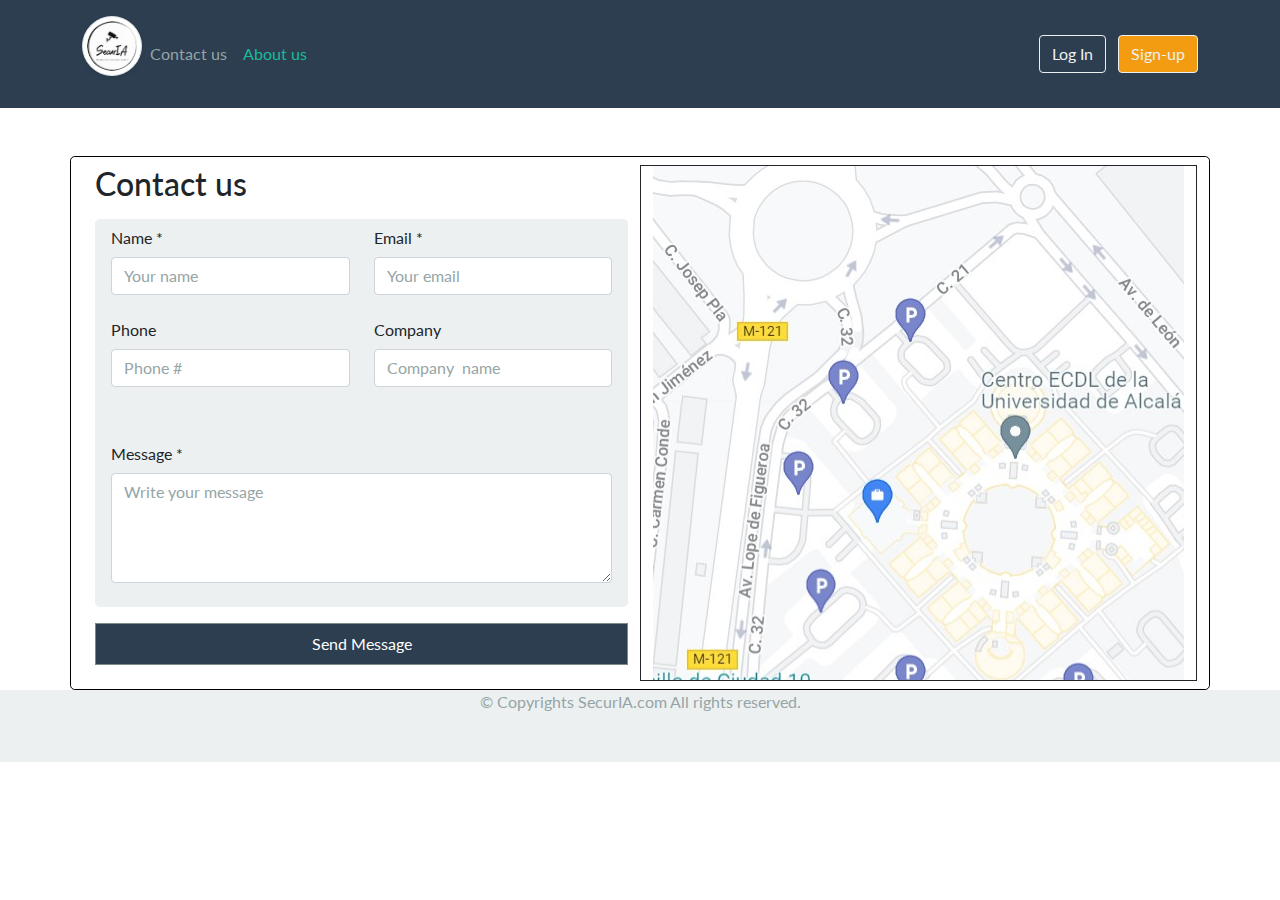
<file: SecurIA.com/contact_anonym.html>
<!DOCTYPE html>
<head>
    <link rel="stylesheet" href="css/bootstrap.min.css">
    <title>SECURIA - Contact us</title>

    <header class="p-3 bg-primary text-white">
        <div class="container">
          <div class="d-flex flex-wrap align-items-center justify-content-center justify-content-lg-start">
            
            <img class="img-fluid rounded-circle mb-3 img-thumbnail shadow-sm" width="60" role="img" aria-label="Bootstrap" src="logo.jpg" alt="SecurIA">

            <ul class="nav col-12 col-lg-auto me-lg-auto mb-2 justify-content-center mb-md-0">
                <li><a href="contact_anonym.html" class="nav-link px-2 text-secondary">Contact us</a></li>
                <li><a href="about_anonym.html" class="nav-link px-2">About us</a></li>
            </ul>
    
            <div class="text-end">
                <a href="index.html"><button type="button" class="btn btn-outline-light me-2">Log In</button></a>
                <a href="register.html"><button type="button" class="btn btn-outline-light btn-warning">Sign-up</button></a>
            </div>
          </div>
        </div>
      </header>    
</head>
<body>    
    <div class="container py-2 mt-5 border-card rounded-3" style="border: 1px solid;">
        <div class="content">
            <div class="container">
                <div class="row align-items-stretch no-gutters contact-wrap">
                    <div class="col-md-6">
                        <div class="form h-100">
                            <span class="h3">Contact us</span>
                            <div class="mt-3 bg-light rounded-3">
                            <form class="mb-3 mx-3" method="post" id="contactForm" name="contactForm">
                                <div class="row">
                                    <div class="col-md-6 form-group mb-3">
                                        <label for="" class="col-form-label">Name *</label>
                                        <input type="text" class="form-control" name="name" required=True id="name" placeholder="Your name">
                                    </div>
                                    <div class="col-md-6 form-group mb-3">
                                        <label for="" class="col-form-label">Email *</label>
                                        <input type="text" class="form-control" name="email" required=True did="email" placeholder="Your email">
                                    </div>
                                </div>
                                <div class="row">
                                    <div class="col-md-6 form-group mb-5">
                                        <label for="" class="col-form-label">Phone</label>
                                        <input type="text" class="form-control" name="phone" id="phone" placeholder="Phone #">
                                    </div>
                                    <div class="col-md-6 form-group mb-5">
                                        <label for="" class="col-form-label">Company</label>
                                        <input type="text" class="form-control" name="company" id="company" placeholder="Company  name">
                                    </div>
                                </div>
                                <div class="row">
                                    <div class="col-md-12 form-group mb-4">
                                    <label for="message" class="col-form-label">Message *</label>
                                    <textarea class="form-control" name="message" required=True id="message" cols="30" rows="4" placeholder="Write your message"></textarea>
                                    </div>
                                </div>
                            </div>
                                <div class="row">
                                    <div class="col-md-12 mb-3 form-group">
                                    <input type="submit" value="Send Message" class="btn text-white w-100 btn-outline-dark btn-primary rounded-0 py-2 px-4">
                                    <span class="submitting"></span>
                                    </div>
                                </div>
                            </form>
                            <div id="form-message-warning mt-4"></div>
                                <div id="form-message-success" hidden=True>
                                    Your message was sent, thank you!
                                </div>
                            </div>
                        </div>
                        <div class="col-md-6" style="border: 1px solid;">
                            <a href="https://www.google.es/maps/place/UAH+-+Escuela+Polit%C3%A9cnica,+28805+Alcal%C3%A1+de+Henares,+Madrid/@40.5130493,-3.3509179,17.03z/data=!3m1!5s0xd424be52f764da1:0x555c9fe9196e69fc!4m5!3m4!1s0xd424be52f804d97:0x56581b9eb6489911!8m2!3d40.5131582!4d-3.3505356" target="_blank">
                                <div class="contact-info h-100" style="background-image:url(ubiUAH.jpg)"></div>
                            </a>    
                        </div>
                    </div>
                </div>
            </div>
    </div>

    <footer class="bg-light pb-5">
        <div class="container text-center">
          <p class="font-italic text-muted mb-0">&copy; Copyrights SecurIA.com All rights reserved.</p>
        </div>
    </footer>
</body>
</html>
</file>
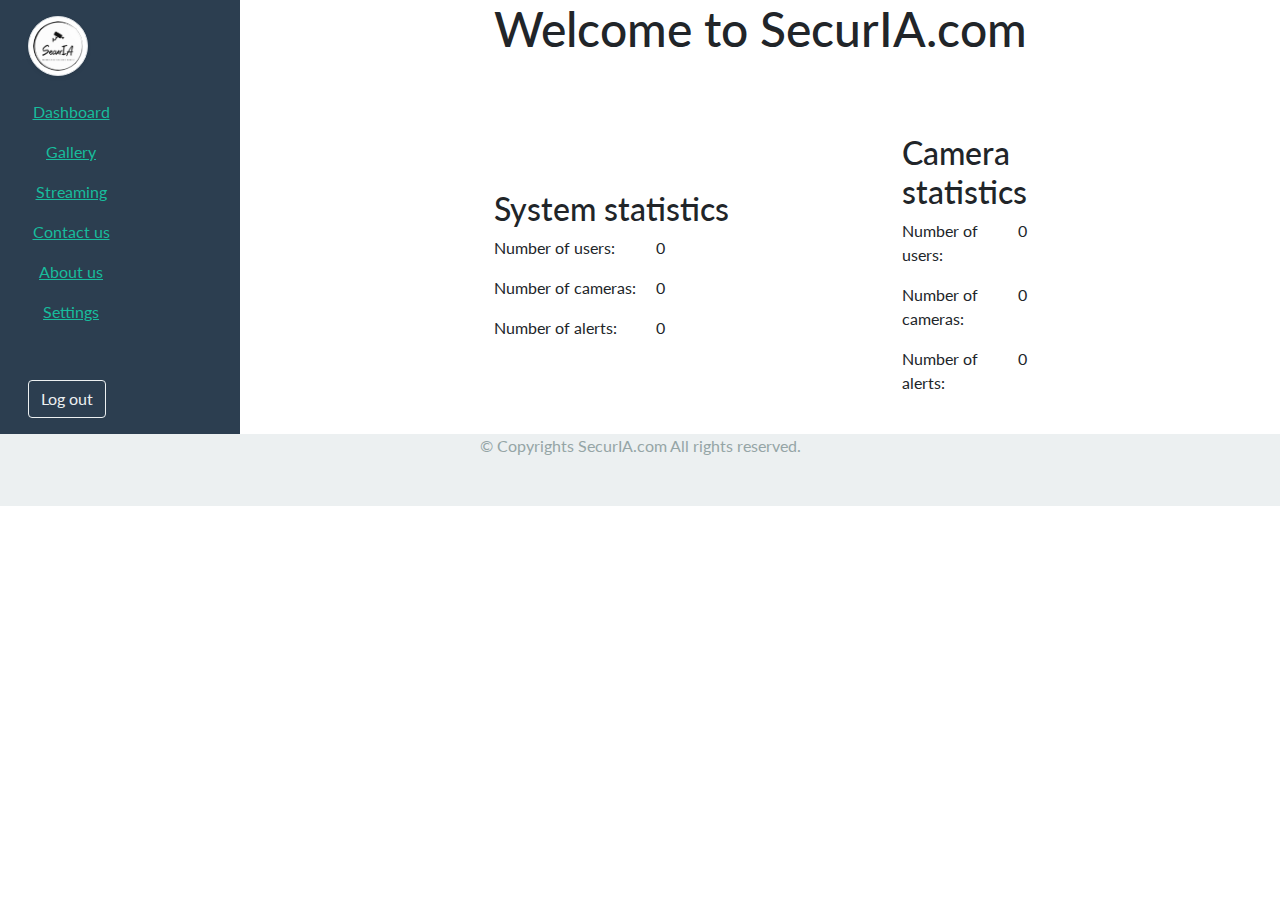
<file: SecurIA.com/dashboard.html>
<!DOCTYPE html>
<head>
    <link rel="stylesheet" href="css/bootstrap.min.css">
    <title>SECURIA - Dashboard</title>
</head>
<body class="h-100">
  <div class="d-flex flex-column flex-5">
    <div class="d-flex flex-row">
      <header class="p-3 bg-primary text-white w-auto flex-1">
        <div class="container">
          <div class="d-grid align-items-center justify-content-center justify-content-lg-start">
            <div class="d-flex flex-column">
              <div class="d-grid w-100">
                
                <img class="img-fluid rounded-circle mb-3 img-thumbnail shadow-sm" width="60" role="img" aria-label="Bootstrap" src="logo.jpg" alt="SecurIA">
              
                <a href="dashboard.html" class="rounded text-center my-2">Dashboard</a>
                <a href="gallery.html" class="rounded text-center my-2">Gallery</a>
                <a href="streaming.html" class="rounded text-center my-2">Streaming</a>
                <a href="contact.html" class="rounded text-center my-2">Contact us</a>
                <a href="about.html" class="rounded text-center my-2">About us</a>
                <a href="settings.html" class="rounder text-center my-2">Settings</a>
        
                <div class="text-end mt-lg-5">
                  <a href="index.html"><button type="button" class="btn btn-outline-light me-2">Log out</button></a>
                                <!-- <button type="button" class="btn btn-warning">Sign-up</button> -->
                </div>
              </div>
            </div>
          </div>
        </div>
      </header>
    
      <div class="d-grid justify-content-center flex-5">
        <h1 class=""> Welcome to SecurIA.com </h1>

        <div class="d-flex align-items-center justify-content-center justify-content-lg-start">
          <div class="d-flex flex-row flex-5">
            <div class="d-grid flex-1">
              <h3>System statistics</h3>
              <div class="d-grid">
                <div class="d-grid align-items-center justify-content-center justify-content-lg-start">
                  <div class="d-flex flex-row">
                    <div class="d-grid md-lg-2">
                      <p>Number of users: </p>
                      <p>Number of cameras:</p>
                      <p>Number of alerts:</p>
                    </div>
                    <div class="d-grid">
                      <p>0</p>
                      <p>0</p>
                      <p>0</p>
                    </div>
                  </div>
                </div>
              </div>
            </div>
          </div>

          <div class="d-grid flex-1">
            <h3>Camera statistics</h3>
            <div class="d-grid">
              <div class="d-grid align-items-center justify-content-center">
                <div class="d-flex flex-row">
                  <div class="d-grid md-lg-2">
                    <p>Number of users: </p>
                    <p>Number of cameras:</p>
                    <p>Number of alerts:</p>
                  </div>
                  <div class="d-grid">
                    <p>0</p>
                    <p>0</p>
                    <p>0</p>
                  </div>
                </div>
              </div>
            </div>
          </div>
        </div>
      </div>
    </div>
    
    <footer class="bg-light pb-5 flex-1">
      <div class="container text-center">
        <p class="font-italic text-muted mb-0">&copy; Copyrights SecurIA.com All rights reserved.</p>
      </div>
    </footer>
  </div>
</body>
</html>
</file>
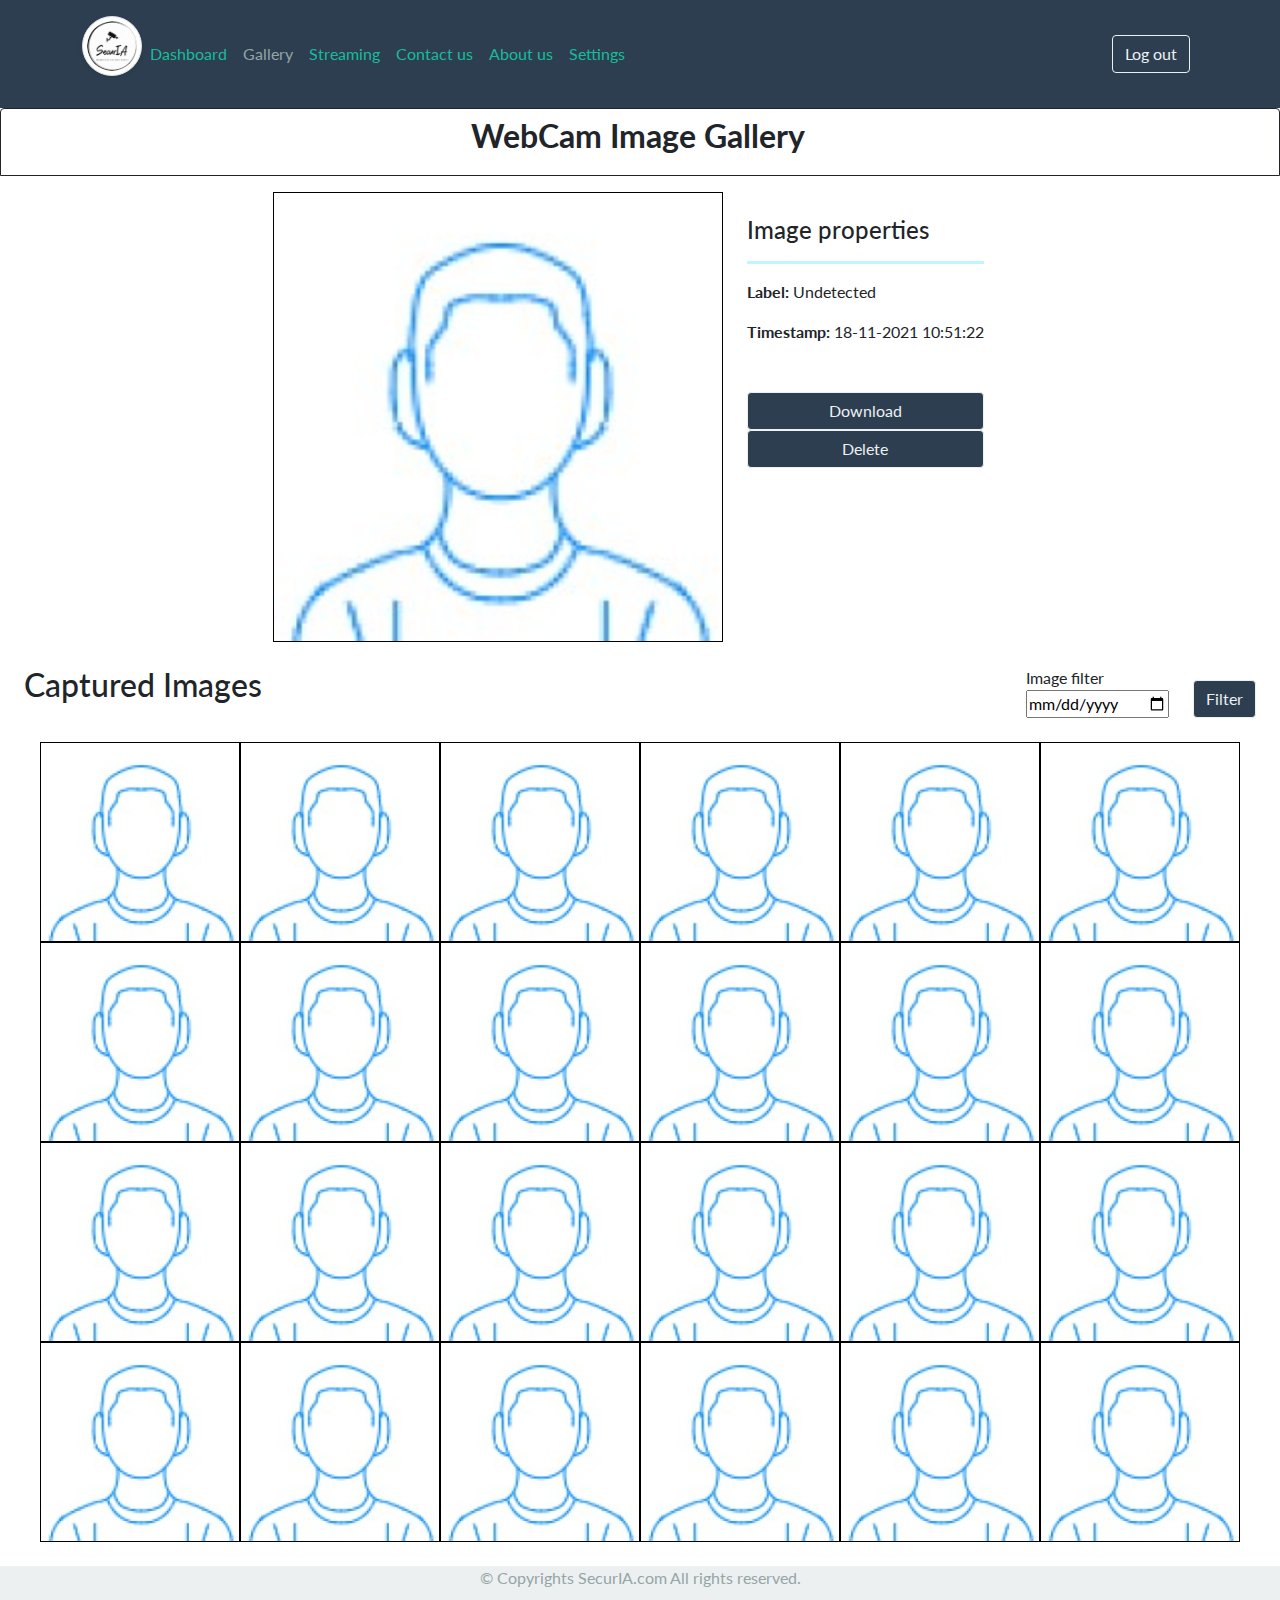
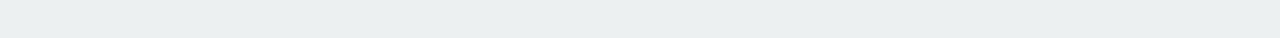
<file: SecurIA.com/gallery.html>
<!DOCTYPE html>
<head>
    <link rel="stylesheet" href="css/bootstrap.min.css">
    <title>SECURIA - Gallery</title>
    <header class="p-3 bg-primary text-white">
        <div class="container">
          <div class="d-flex flex-wrap align-items-center justify-content-center justify-content-lg-start">
            
            <img class="img-fluid rounded-circle mb-3 img-thumbnail shadow-sm" width="60" role="img" aria-label="Bootstrap" src="logo.jpg" alt="SecurIA">

            <ul class="nav col-12 col-lg-auto me-lg-auto mb-2 justify-content-center mb-md-0">
                <li><a href="dashboard.html" class="nav-link px-2">Dashboard</a></li>
                <li><a href="gallery.html" class="nav-link px-2 text-secondary">Gallery</a></li>
                <li><a href="streaming.html" class="nav-link px-2">Streaming</a></li>
                <li><a href="contact.html" class="nav-link px-2">Contact us</a></li>
                <li><a href="about.html" class="nav-link px-2">About us</a></li>
                <li><a href="settings.html" class="nav-link px-2">Settings</a></li>
            </ul>
    
            <div class="text-end">
              <a href="index.html"><button type="button" class="btn btn-outline-light me-2">Log out</button></a>
                            <!-- <button type="button" class="btn btn-warning">Sign-up</button> -->
            </div>
          </div>
        </div>
      </header>
      
</head>
<body>

  <div class="align-content-center rounded-top d-grid mb-lg-3" style="border: 1px solid;">
    <div class="d-flex justify-content-center md-5 mb-3 pb-1">
        <span class="h3 fw-bold mb-0 mt-2">WebCam Image Gallery</span>
    </div>
  </div>

  <div class="d-grid">
    <div class="d-flex justify-content-center">
      <div class="d-grid">
        <img src="Avatar.jpg" class="border-card justify-content-center" style="width: 450px;height: 450px;">
      </div>
      <div class="grid p-md-4">
        <div>
          <h4>Image properties</h4>
          <hr class="line-blue" width="100%" style="height: 3px;">
          <p><b>Label:</b> Undetected</p>
          <p><b>Timestamp:</b> 18-11-2021 10:51:22</p>
        </div>
        <div class="d-grid mt-xl-5 align-items-end" >
          <button class="btn btn-outline-light btn-primary" style="height: fit-content;">Download</button>
          <button class="btn btn-outline-light btn-primary" style="height: fit-content;">Delete</button>
        </div>
      </div>
    </div>
  </div>

  <div class="mx-lg-4 my-lg-4">
    <div class="d-flex">
      <h3 class="flex-5">Captured Images</h3>
      <div class="d-flex">
        <div class="d-grid me-lg-4">
          <label for="filter">Image filter</label>
          <input type="date" id="filter">
        </div>
        <div class="d-grid align-items-end ">
          <button class="btn btn-outline-light btn-primary" style="height: fit-content;">Filter</button>
        </div>
      </div>
    </div>
    <div class="d-grid my-lg-4 justify-content-center">
      <div class="d-flex">
        <input type="image" src="Avatar.jpg" class="border-card" onclick="" style="width: 200px;height: 200px;">
        <input type="image" src="Avatar.jpg" class="border-card" onclick="" style="width: 200px;height: 200px;">
        <input type="image" src="Avatar.jpg" class="border-card" onclick="" style="width: 200px;height: 200px;">
        <input type="image" src="Avatar.jpg" class="border-card" onclick="" style="width: 200px;height: 200px;">
        <input type="image" src="Avatar.jpg" class="border-card" onclick="" style="width: 200px;height: 200px;">
        <input type="image" src="Avatar.jpg" class="border-card" onclick="" style="width: 200px;height: 200px;">
      </div>

      <div class="d-flex">
        <input type="image" src="Avatar.jpg" class="border-card" onclick="" style="width: 200px;height: 200px;">
        <input type="image" src="Avatar.jpg" class="border-card" onclick="" style="width: 200px;height: 200px;">
        <input type="image" src="Avatar.jpg" class="border-card" onclick="" style="width: 200px;height: 200px;">
        <input type="image" src="Avatar.jpg" class="border-card" onclick="" style="width: 200px;height: 200px;">
        <input type="image" src="Avatar.jpg" class="border-card" onclick="" style="width: 200px;height: 200px;">
        <input type="image" src="Avatar.jpg" class="border-card" onclick="" style="width: 200px;height: 200px;">
      </div>

      <div class="d-flex">
        <input type="image" src="Avatar.jpg" class="border-card" onclick="" style="width: 200px;height: 200px;">
        <input type="image" src="Avatar.jpg" class="border-card" onclick="" style="width: 200px;height: 200px;">
        <input type="image" src="Avatar.jpg" class="border-card" onclick="" style="width: 200px;height: 200px;">
        <input type="image" src="Avatar.jpg" class="border-card" onclick="" style="width: 200px;height: 200px;">
        <input type="image" src="Avatar.jpg" class="border-card" onclick="" style="width: 200px;height: 200px;">
        <input type="image" src="Avatar.jpg" class="border-card" onclick="" style="width: 200px;height: 200px;">
      </div>

      <div class="d-flex">
        <input type="image" src="Avatar.jpg" class="border-card" onclick="" style="width: 200px;height: 200px;">
        <input type="image" src="Avatar.jpg" class="border-card" onclick="" style="width: 200px;height: 200px;">
        <input type="image" src="Avatar.jpg" class="border-card" onclick="" style="width: 200px;height: 200px;">
        <input type="image" src="Avatar.jpg" class="border-card" onclick="" style="width: 200px;height: 200px;">
        <input type="image" src="Avatar.jpg" class="border-card" onclick="" style="width: 200px;height: 200px;">
        <input type="image" src="Avatar.jpg" class="border-card" onclick="" style="width: 200px;height: 200px;">
      </div>
    </div>
  </div>

  <footer class="bg-light pb-5">
    <div class="container text-center">
      <p class="font-italic text-muted mb-0">&copy; Copyrights SecurIA.com All rights reserved.</p>
    </div>
  </footer>
</body>
</html>
</file>
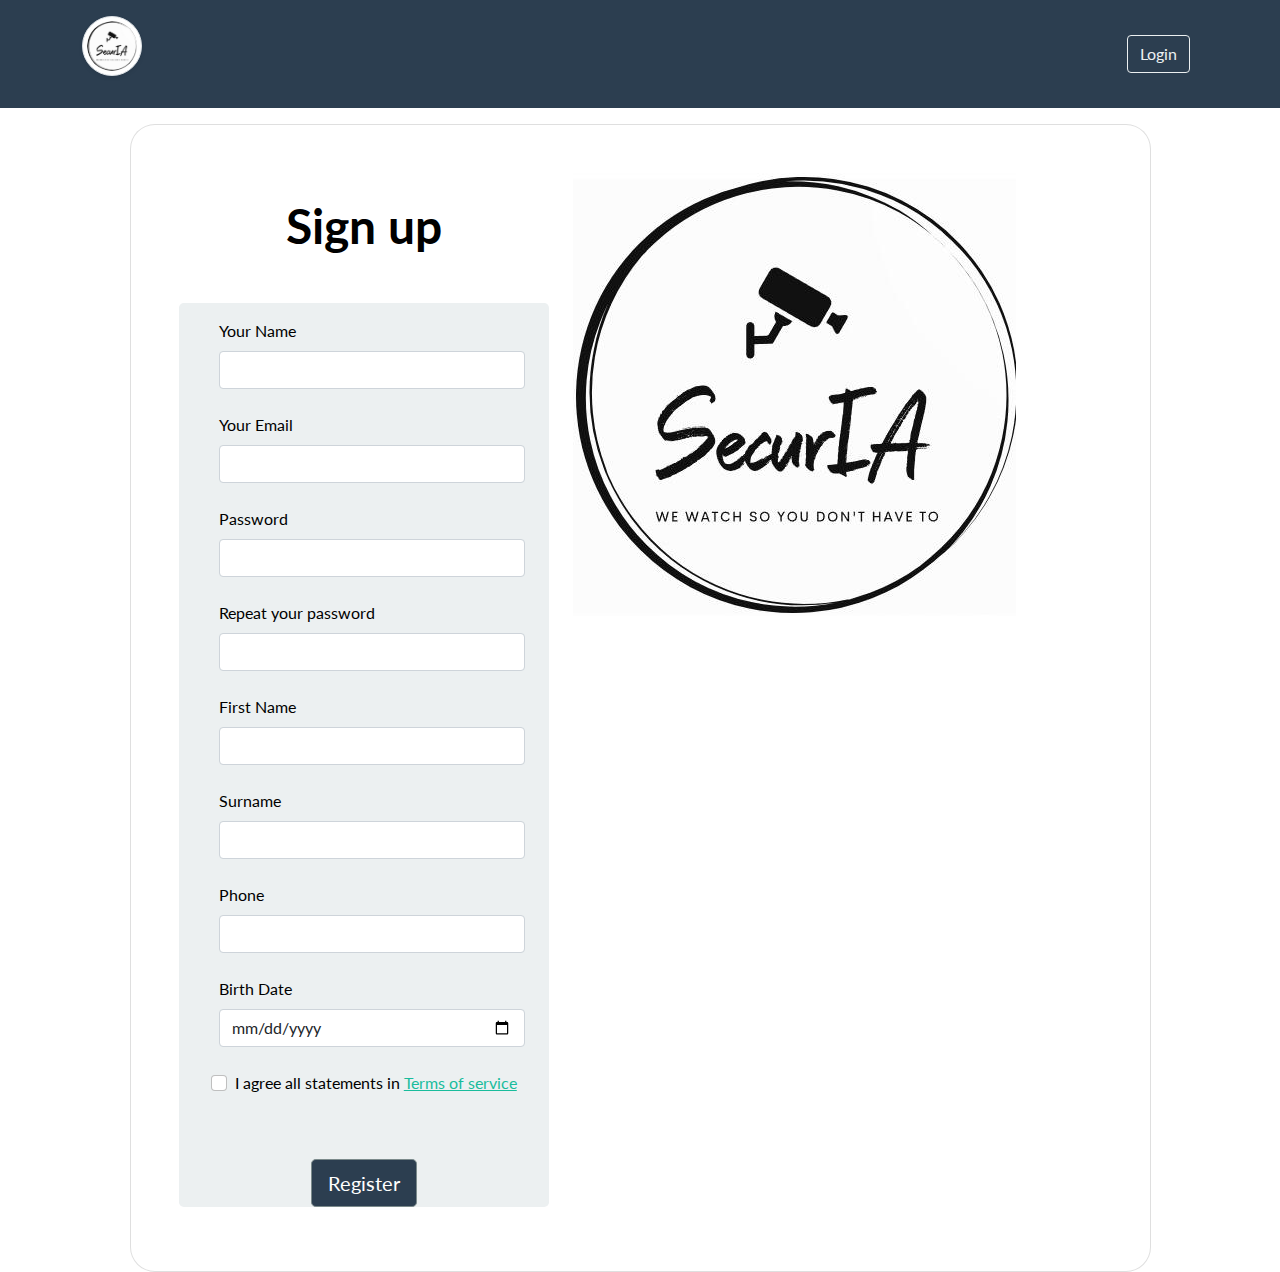
<file: SecurIA.com/register.html>
<!DOCTYPE html>
<head>
    <link rel="stylesheet" href="css/bootstrap.min.css">
    <title>SECURIA - Sign up</title>

    <header class="p-3 bg-primary text-white">
      <div class="container">
        <div class="d-flex flex-wrap align-items-center justify-content-center justify-content-lg-start">
          <img class="img-fluid rounded-circle mb-3 img-thumbnail shadow-sm" width="60" role="img" aria-label="Bootstrap" src="logo.jpg" alt="SecurIA">
          
          <ul class="nav col-12 col-lg-auto me-lg-auto mb-2 justify-content-center mb-md-0">
          </ul>
  
          <div class="text-end">
            <a href="index.html"><button type="button" class="btn btn-outline-light me-2">Login</button></a>
            <!-- <button type="button" class="btn btn-warning">Sign-up</button> -->
          </div>
        </div>
      </div>
    </header>
</head>
<body>
    <section class="vh-100 my-3">
        <div class="container h-100">
          <div class="row d-flex justify-content-center align-items-center h-100">
            <div class="col-lg-12 col-xl-11">
              <div class="card text-black" style="border-radius: 25px;">
                <div class="card-body p-md-5">
                  <div class="row justify-content-center">
                    <div class="col-md-10 col-lg-6 col-xl-5 order-2 order-lg-1">
      
                      <p class="text-center h1 fw-bold mb-5 mx-1 mx-md-4 mt-4">Sign up</p>
      
                      <div class="bg-light rounded-3">
                      <form action="register" method="post" class="mx-1 mx-md-4 my-3">
                        <div class="d-flex flex-row align-items-center mb-4">
                          <i class="fas fa-user fa-lg me-3 fa-fw"></i>
                          <div class="form-outline flex-fill mb-0 mt-3">
                            <label class="form-label" for="form3Example1c">Your Name</label>
                            <input type="text" id="form3Example1c" name="username" required=True class="form-control" />
                          </div>
                        </div>
      
                        <div class="d-flex flex-row align-items-center mb-4">
                          <i class="fas fa-envelope fa-lg me-3 fa-fw"></i>
                          <div class="form-outline flex-fill mb-0">
                            <label class="form-label" for="form3Example3c">Your Email</label>
                            <input type="email" id="form3Example3c" name="email" required=True class="form-control" />
                          </div>
                        </div>
      
                        <div class="d-flex flex-row align-items-center mb-4">
                          <i class="fas fa-lock fa-lg me-3 fa-fw"></i>
                          <div class="form-outline flex-fill mb-0">
                            <label class="form-label" for="form3Example4c">Password</label>
                            <input type="password" id="form3Example4c" name="password" required=True class="form-control" />
                          </div>
                        </div>
      
                        <div class="d-flex flex-row align-items-center mb-4">
                          <i class="fas fa-key fa-lg me-3 fa-fw"></i>
                          <div class="form-outline flex-fill mb-0">
                            <label class="form-label" for="form3Example4cd">Repeat your password</label>
                            <input type="password" id="form3Example4cd" name="password2" required=True class="form-control" />
                          </div>
                        </div>

                        <div class="d-flex flex-row align-items-center mb-4">
                          <i class="fas fa-user fa-lg me-3 fa-fw"></i>
                          <div class="form-outline flex-fill mb-0">
                            <label class="form-label" for="form3Example1c">First Name</label>
                            <input type="text" id="form3Example1c" name="first_name" required=True class="form-control" />
                          </div>
                        </div>

                        <div class="d-flex flex-row align-items-center mb-4">
                          <i class="fas fa-user fa-lg me-3 fa-fw"></i>
                          <div class="form-outline flex-fill mb-0">
                            <label class="form-label" for="form3Example1c">Surname</label>
                            <input type="text" id="form3Example1c" name="surname" required=True class="form-control" />
                          </div>
                        </div>
                        
                        <div class="d-flex flex-row align-items-center mb-4">
                          <i class="fas fa-user fa-lg me-3 fa-fw"></i>
                          <div class="form-outline flex-fill mb-0">
                            <label class="form-label" for="form3Example1c">Phone</label>
                            <input type="text" id="form3Example1c" name="phone_number" required=True class="form-control" />
                          </div>
                        </div>
                        
                        <div class="d-flex flex-row align-items-center mb-4">
                          <i class="fas fa-user fa-lg me-3 fa-fw"></i>
                          <div class="form-outline flex-fill mb-0">
                            <label class="form-label" for="form3Example1c">Birth Date</label>
                            <input type="date" id="form3Example1c" name="birth_date"  class="form-control" />
                          </div>
                        </div>

                        <div class="form-check d-flex justify-content-center mb-5">
                          <input
                            class="form-check-input me-2"
                            type="checkbox"
                            value=""
                            id="form2Example3c"
                            required=True
                          />
                          <label class="form-check-label mb-3" for="form2Example3">
                            I agree all statements in <a href="termsOfService.txt">Terms of service</a>
                          </label>
                        </div>
                        <div class="d-flex justify-content-center mx-4 mb-3">
                          <button type="submit" class="btn btn-outline-dark text-white btn-primary btn-lg">Register</button>
                        </div>
                      </form>
                    </div>
                    </div>
                    <div class="col-md-10 col-lg-6 col-xl-7 h-50 d-flex align-items-center order-1 order-lg-2">
                      <img src="logo.jpg" class="img-fluid" alt="Sample image">
                    </div>
                  </div>
                </div>
              </div>
            </div>
          </div>
        </div>
      </section>

      
</body>
</html>
</file>
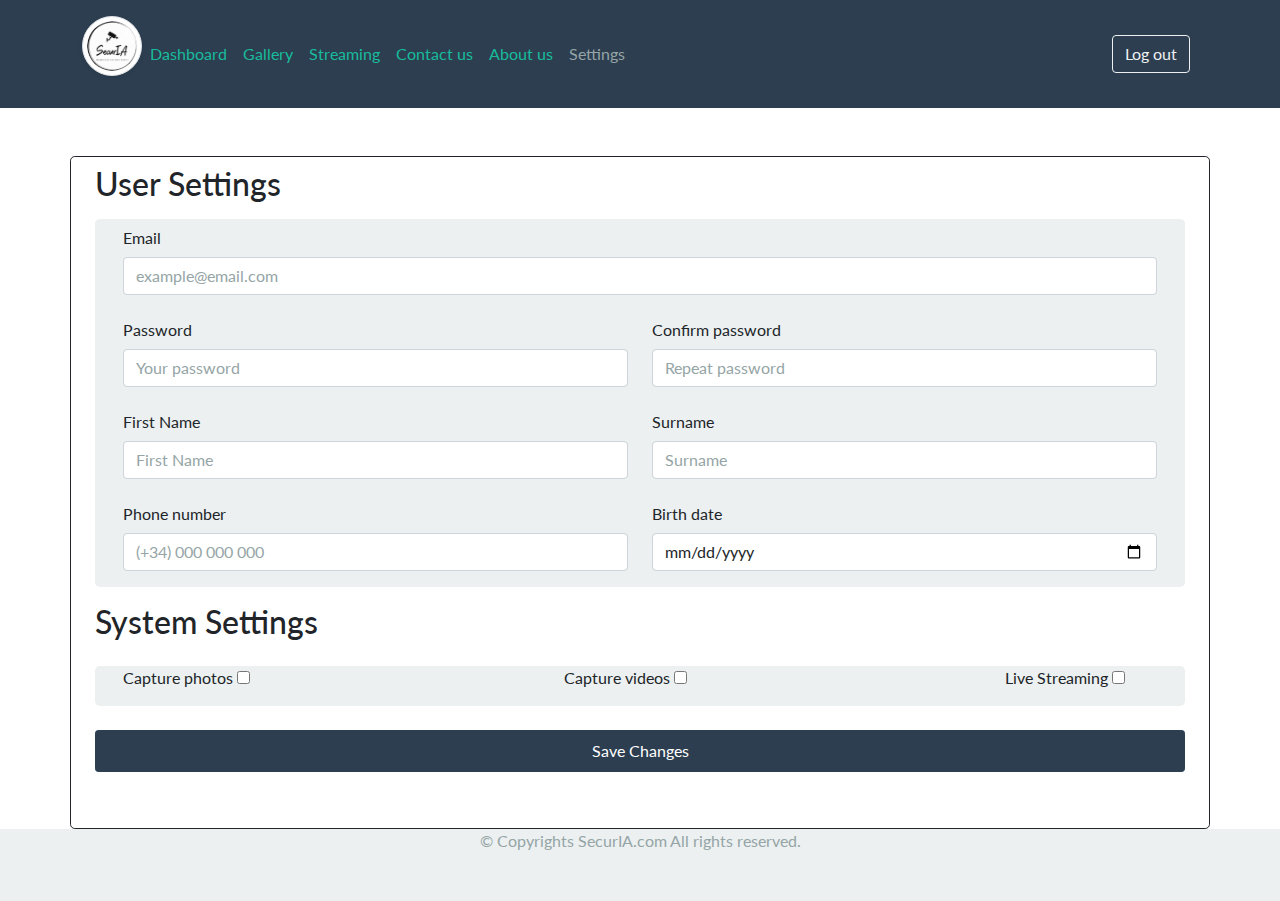
<file: SecurIA.com/settings.html>
<!DOCTYPE html>
<head>
    <link rel="stylesheet" href="css/bootstrap.min.css">
    <title>SECURIA - Settings</title>
    <header class="p-3 bg-primary text-white">
        <div class="container">
          <div class="d-flex flex-wrap align-items-center justify-content-center justify-content-lg-start">
            
            <img class="img-fluid rounded-circle mb-3 img-thumbnail shadow-sm" width="60" role="img" aria-label="Bootstrap" src="logo.jpg" alt="SecurIA">
                
            <ul class="nav col-12 col-lg-auto me-lg-auto mb-2 justify-content-center mb-md-0">
                <li><a href="dashboard.html" class="nav-link px-2">Dashboard</a></li>
                <li><a href="gallery.html" class="nav-link px-2">Gallery</a></li>
                <li><a href="streaming.html" class="nav-link px-2">Streaming</a></li>
                <li><a href="contact.html" class="nav-link px-2">Contact us</a></li>
                <li><a href="about.html" class="nav-link px-2">About us</a></li>
                <li><a href="settings.html" class="nav-link px-2 text-secondary">Settings</a></li>
            </ul>
    
            <div class="text-end">
              <a href="index.html"><button type="button" class="btn btn-outline-light me-2">Log out</button></a>
                            <!-- <button type="button" class="btn btn-warning">Sign-up</button> -->
            </div>
          </div>
        </div>
      </header>
</head>
<body>
    
  <div class="container rounded-3 py-2 mt-5" style="border: 1px solid;">
    <div class="content">
        <div class="container">
            <div class="row align-items-stretch no-gutters">
                <div class="form h-100">
                    <span class="h3 ">User Settings</span>
                    <form class="mb-5" method="post" id="settingsForm" name="settingsForm">
                      <div class="bg-light rounded-3">
                        <div class="row mt-3 mx-3">
                            <div class="form-group mb-3">
                                <label for="" class="col-form-label ">Email </label>
                                <input type="text" class="form-control" name="email" required=True did="email" placeholder="example@email.com">
                            </div>
                        </div>
                        <div class="row mx-3">
                            <div class="col-md-6 form-group mb-3">
                                <label for="" class="col-form-label ">Password</label>
                                <input type="text" class="form-control" name="password" id="password" placeholder="Your password">
                            </div>
                            <div class="col-md-6 form-group mb-3">
                                <label for="" class="col-form-label ">Confirm password</label>
                                <input type="text" class="form-control" name="password_conf" id="password_conf" placeholder="Repeat password">
                            </div>
                        </div>
                        <div class="row mx-3">
                          <div class="col-md-6 form-group mb-3">
                              <label for="firstname" class="col-form-label ">First Name</label>
                              <input type="text" class="form-control" name="firstname" id="firstname" placeholder="First Name">
                          </div>
                          <div class="col-md-6 form-group mb-3">
                              <label for="surname" class="col-form-label ">Surname</label>
                              <input type="text" class="form-control" name="surname" id="surname" placeholder="Surname">
                          </div>
                      </div>
                      <div class="row mx-3 ">
                        <div class="col-md-6 form-group mb-3">
                            <label for="phone" class="col-form-label ">Phone number</label>
                            <input type="text" class="form-control" name="phone" id="phone" placeholder="(+34) 000 000 000">
                        </div>
                        <div class="col-md-6 form-group mb-3">
                            <label for="birthdate" class="col-form-label ">Birth date</label>
                            <input type="date" class="form-control" name="birthdate" id="birthdate">
                        </div>
                    </div>
                  </div>
                  <div class="mt-3">
                    <span class="h3">System Settings</span>
                  </div>
                    <div class="bg-light mt-4 rounded-3">
                        <div class="row mx-3">
                          <div class="col-md-5 form-group mb-3">
                            <label for="getPhotos" class="">Capture photos</label>
                            <input type="checkbox" name="getPhotos">
                          </div>
                          <div class="col-md-5 form-group mb-3">
                            <label for="getVideos" class="">Capture videos</label>
                            <input type="checkbox" name="getVideos">
                          </div>
                          <div class="col-md-2 form-group mb-3">
                            <label for="canStream" class="">Live Streaming</label>
                            <input type="checkbox" name="canStream">
                          </div>
                        </div>
                      </div>  
                        <div class="row">
                            <div class="col-md-12 mt-4 form-group">
                              <input type="submit" value="Save Changes" class="btn btn-primary rounded-1 py-2 px-2" style="width: 100%;">
                              <span class="submitting"></span>
                            </div>
                        </div>
                    </form>
                    <div id="form-message-warning mt-4"></div>
                        <div id="form-message-success" hidden=True>
                            Your message was sent, thank you!
                        </div>
                    </div>
                </div>
            </div>
        </div>
</div>


  <footer class="bg-light pb-5">
    <div class="container text-center">
      <p class="font-italic text-muted mb-0">&copy; Copyrights SecurIA.com All rights reserved.</p>
    </div>
  </footer>
</body>
</html>
</file>
